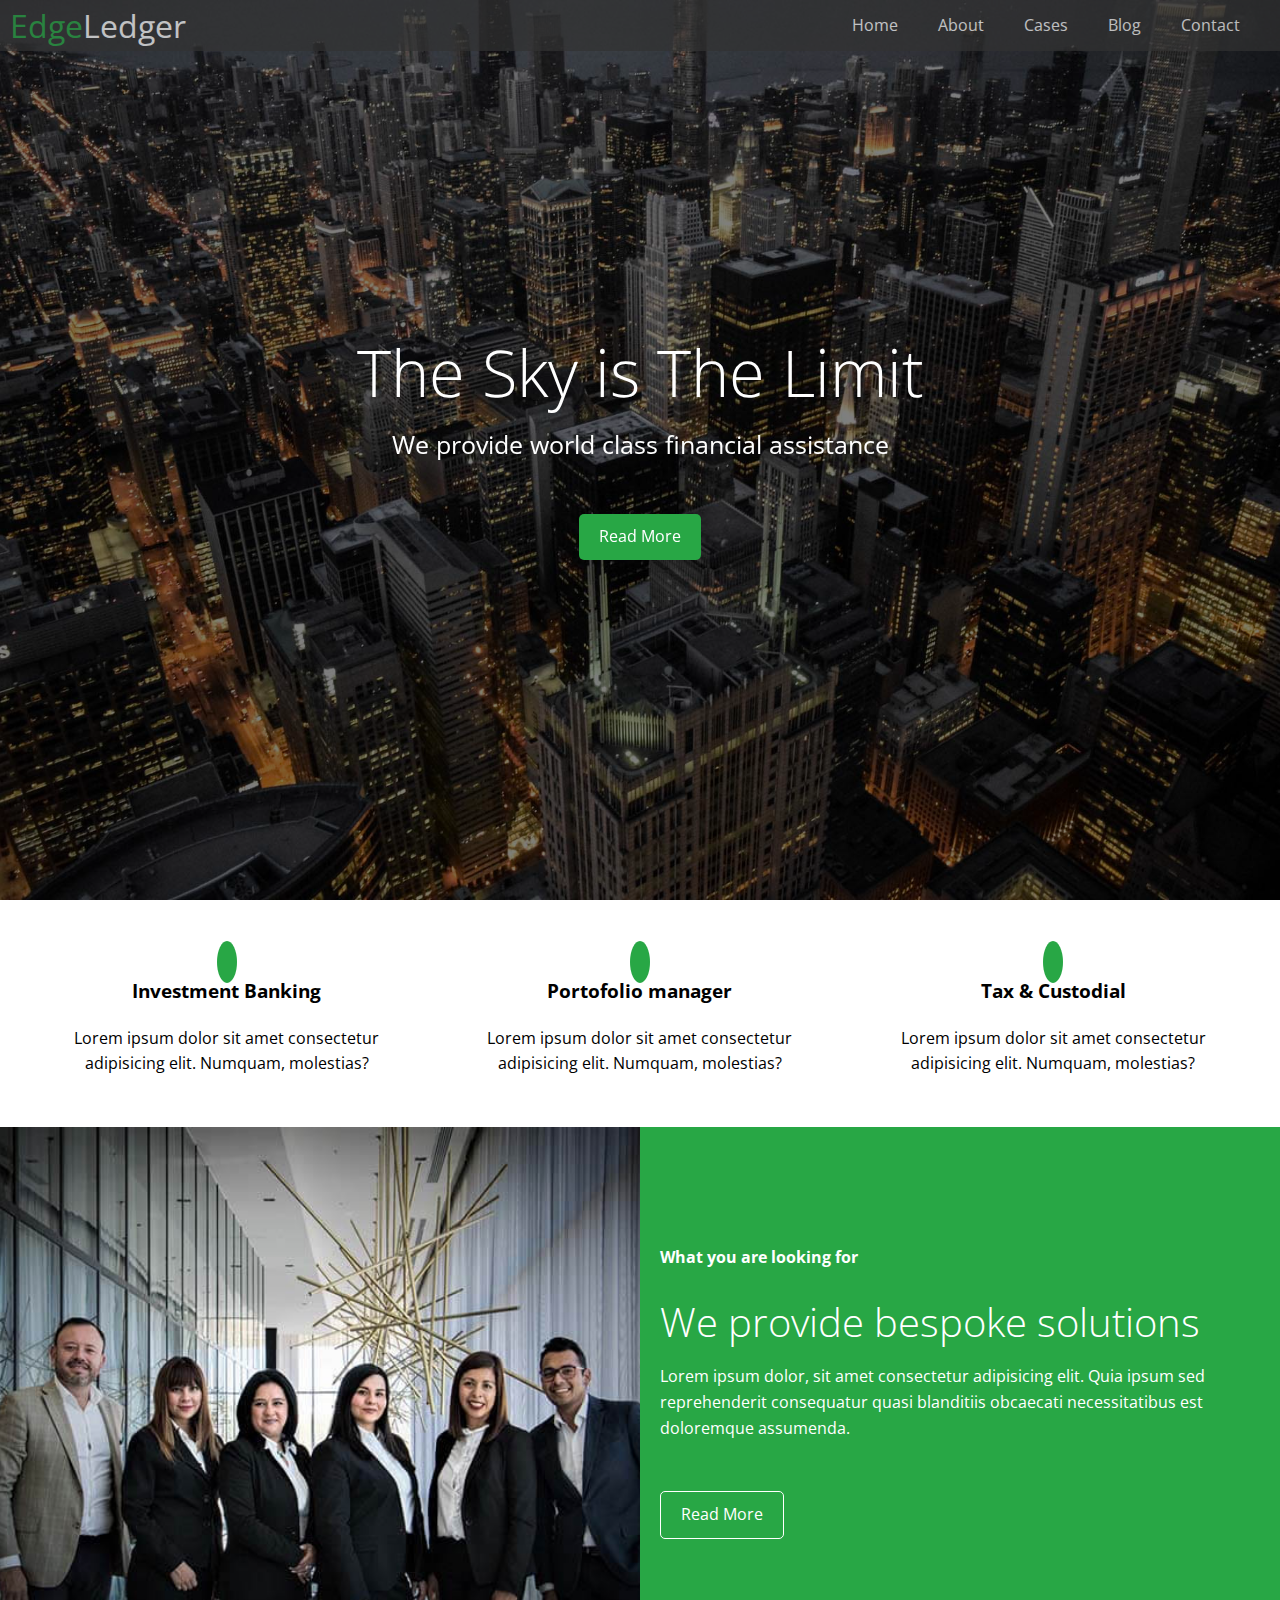
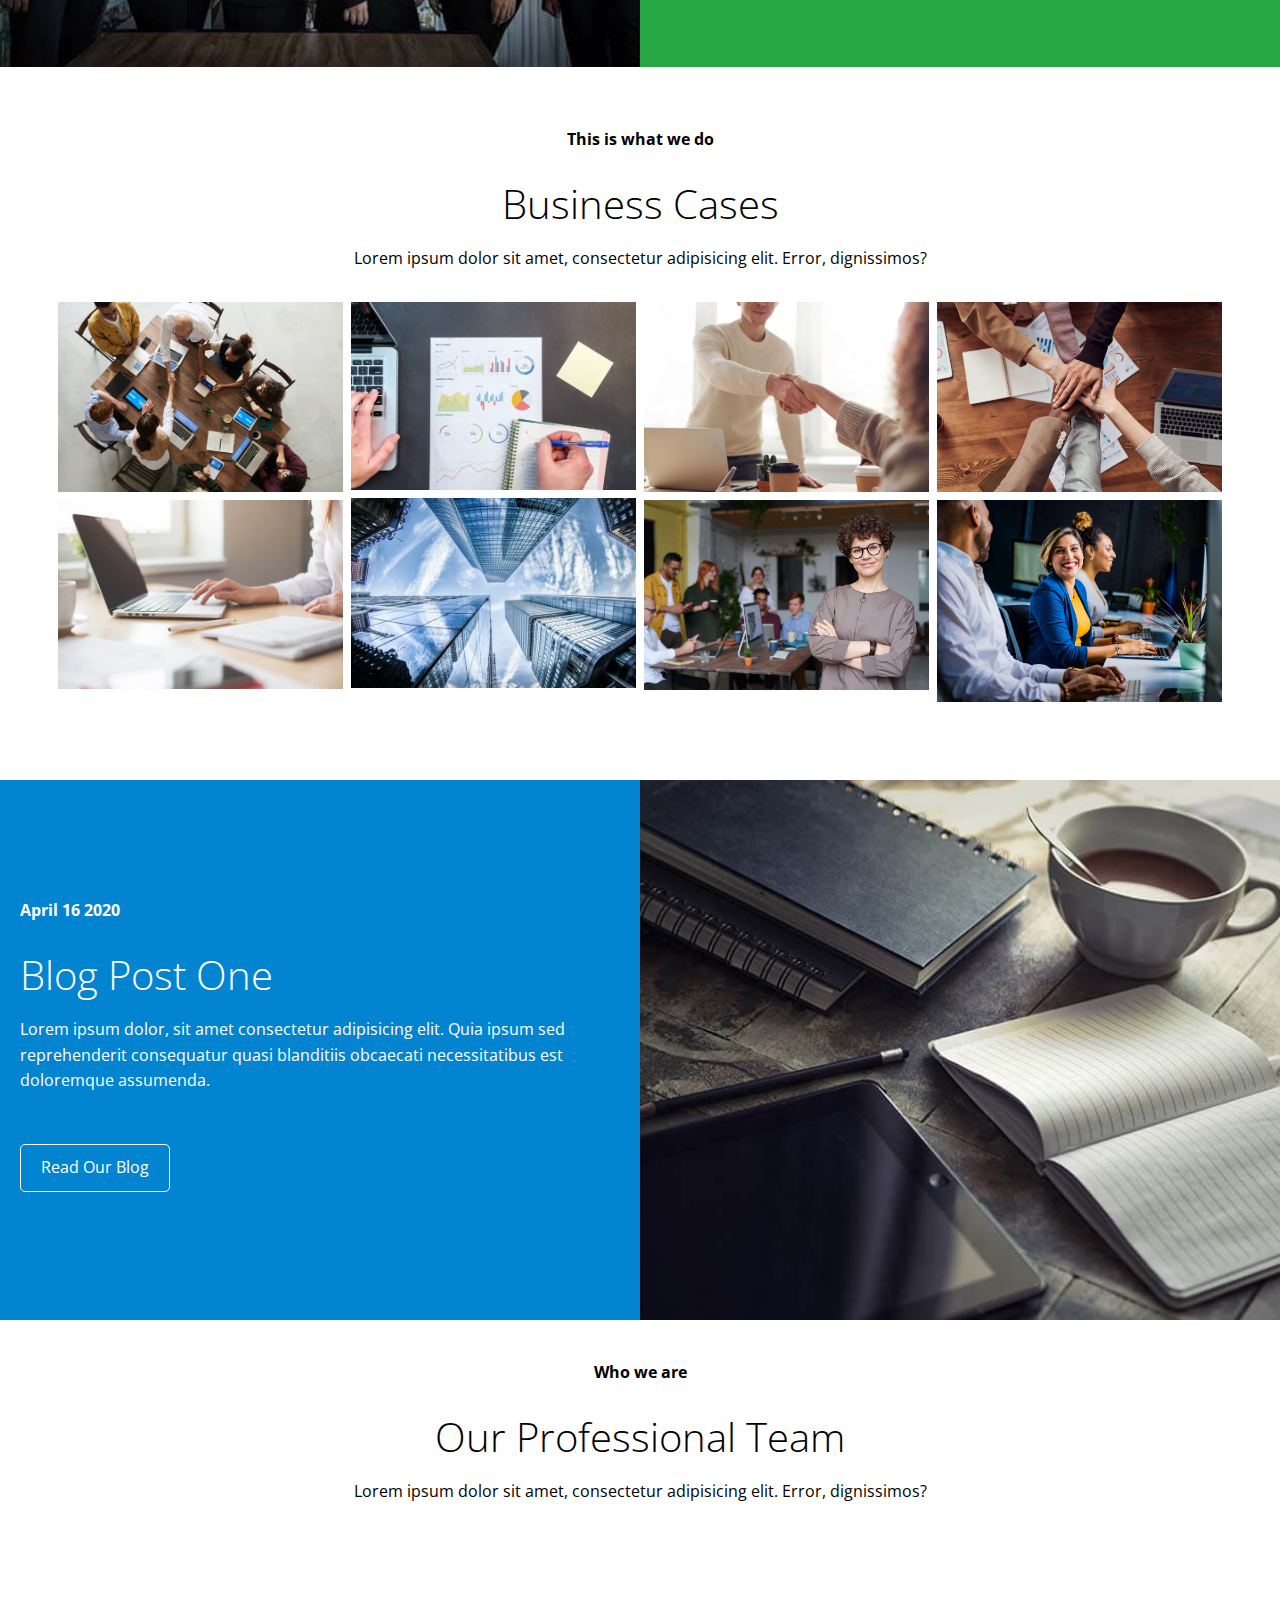
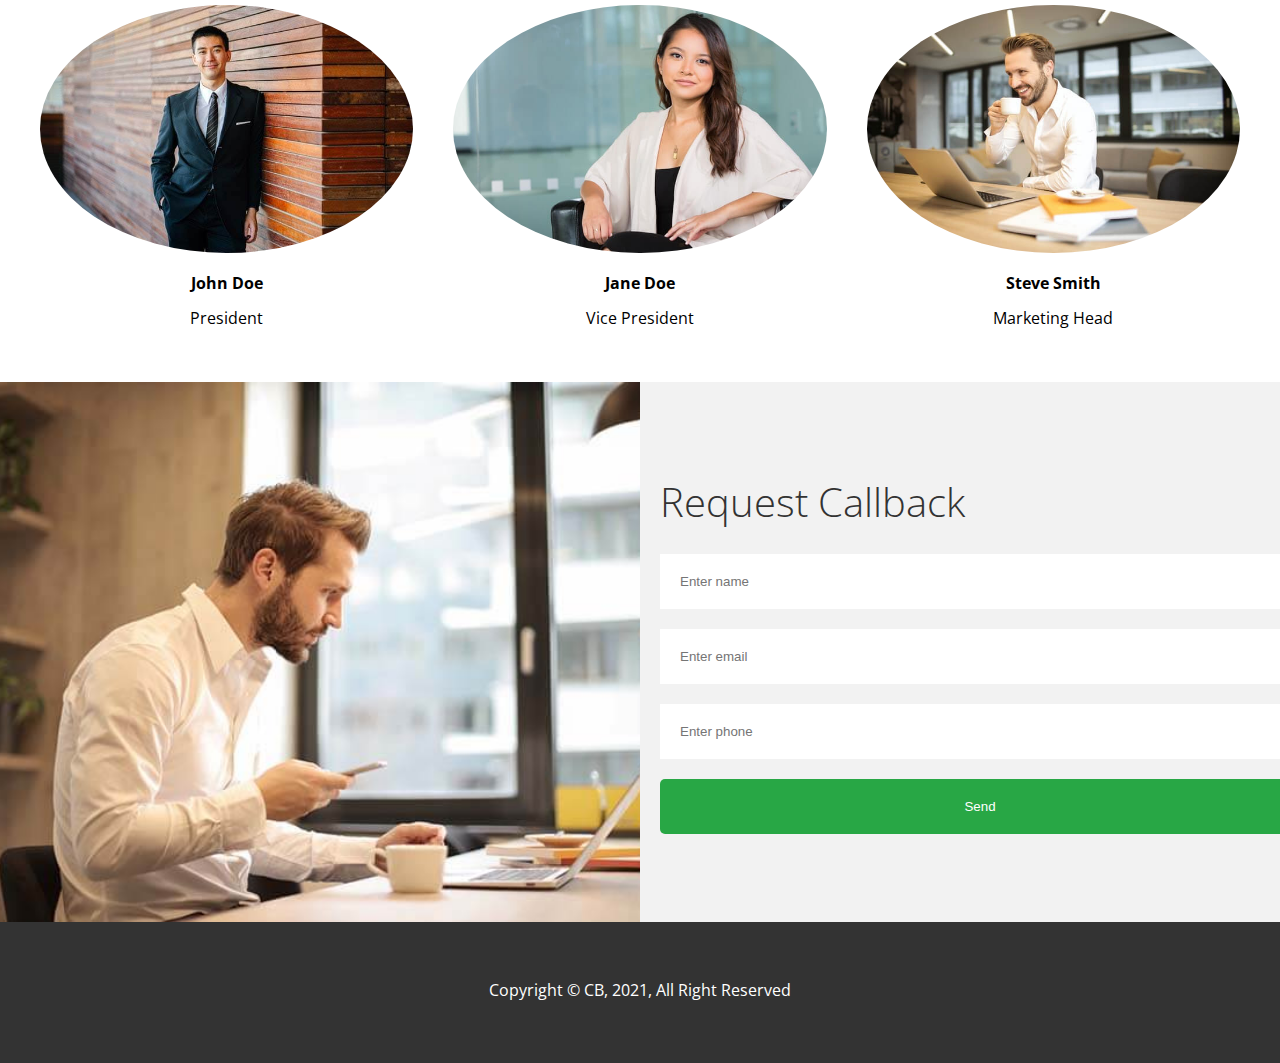
<file: index.html>
<!DOCTYPE html>
<html lang="en">
<head>
  <meta charset="UTF-8">
  <meta http-equiv="X-UA-Compatible" content="IE=edge">
  <meta name="viewport" content="width=device-width, initial-scale=1.0">
  <link rel="stylesheet" href="https://cdnjs.cloudflare.com/ajax/libs/font-awesome/5.15.3/css/all.min.css" integrity="sha512-iBBXm8fW90+nuLcSKlbmrPcLa0OT92xO1BIsZ+ywDWZCvqsWgccV3gFoRBv0z+8dLJgyAHIhR35VZc2oM/gI1w==" crossorigin="anonymous" referrerpolicy="no-referrer" />
  <link rel="stylesheet" href="css/style.css" />
  <title>Welcome to EdgeLedger</title>
</head>
<body>
  <header id="home">
    <div class="navbar">
      <div class="logo">
        <h1><span class="primary-color"><i class="fas fa-book-open"></i> Edge</span>Ledger</h1>
      </div>
      <div class="menu">
        <ul>
          <li><a href="#home">Home</a></li>
          <li><a href="#about">About</a></li>
          <li><a href="#cases">Cases</a></li>
          <li><a href="#blog">Blog</a></li>
          <li><a href="#contact">Contact</a></li>
        </ul>
      </div>
    </div>
    <div class="home-content">
      <h1>The Sky is The Limit</h1>
      <p>We provide world class financial assistance</p>
      <div class="btn-1">
        <a href="#about"><i class="fas fa-chevron-right"></i> Read More</a>
      </div>
    </div>
  </header>

  <section id="about">
    <div class="about-icons">
      <div class="icons">
        <i class="fas fa-university fa-2x primary-color"></i>
        <h3>Investment Banking</h3>
        <p>Lorem ipsum dolor sit amet consectetur adipisicing elit. Numquam, molestias?</p>
      </div>
      <div class="icons">
        <i class="fas fa-book-reader fa-2x primary-color"></i>
        <h3>Portofolio manager</h3>
        <p>Lorem ipsum dolor sit amet consectetur adipisicing elit. Numquam, molestias?</p>
      </div>
      <div class="icons">
        <i class="fas fa-pen fa-2x primary-color"></i>
        <h3>Tax & Custodial</h3>
        <p>Lorem ipsum dolor sit amet consectetur adipisicing elit. Numquam, molestias?</p>
      </div>
    </div>

    <div class="flex-box">
      <div class="column column-1">
        <div class="row"></div>
      </div>
      <div class="column column-2 bg-primary">
        <div class="text">
          <h4>What you are looking for</h4>
          <h2>We provide bespoke solutions</h2>
          <p>Lorem ipsum dolor, sit amet consectetur adipisicing elit. Quia ipsum sed reprehenderit consequatur quasi blanditiis obcaecati necessitatibus est doloremque assumenda.</p>
          <div class="btn-2">
            <a href="#home"><i class="fas fa-chevron-right"></i> Read More</a>
          </div>
        </div>
      </div>
    </div>
  </section>

  <section id="cases" class="cases-img">
    <div class="cases-text">
      <h4>This is what we do</h4>
        <h2>Business Cases</h2>
        <p>Lorem ipsum dolor sit amet, consectetur adipisicing elit. Error, dignissimos?</p>
    <div class="row">
      <div class="column">
        <a href="#cases"><img src="./images/cases/cases1.jpg" alt=""></a>
        <a href="#cases"><img src="./images/cases/cases2.jpg" alt=""></a>
      </div>
      <div class="column">
        <a href="#cases"><img src="./images/cases/cases3.jpg" alt=""></a>
        <a href="#cases"><img src="./images/cases/cases4.jpg" alt=""></a>
      </div>
      <div class="column">
        <a href="#cases"><img src="./images/cases/cases5.jpg" alt=""></a>
        <a href="#cases"><img src="./images/cases/cases6.jpg" alt=""></a>
      </div>
      <div class="column">
        <a href="#cases"><img src="./images/cases/cases7.jpg" alt=""></a>
        <a href="#cases"><img src="./images/cases/cases8.jpg" alt=""></a>
      </div>
    </div>
</section>

<section id="blog">
  <div class="flex-box">
    <div class="column column-1">
      <div class="row"></div>
    </div>
    <div class="column column-2 bg-secondary">
      <div class="text">
        <h4>April 16 2020</h4>
        <h2>Blog Post One</h2>
        <p>Lorem ipsum dolor, sit amet consectetur adipisicing elit. Quia ipsum sed reprehenderit consequatur quasi blanditiis obcaecati necessitatibus est doloremque assumenda.</p>
        <div class="btn-2">
          <a href="./blog.html"><i class="fas fa-chevron-right"></i> Read Our Blog</a>
        </div>
      </div>
    </div>
  </div>
</section>

<section id="team">
  <div class="team-text">
    <h4>Who we are</h4>
      <h2>Our Professional Team</h2>
      <p>Lorem ipsum dolor sit amet, consectetur adipisicing elit. Error, dignissimos?</p>
  </div>
  <div class="team-img">
    <div class="row">
      <div class="column">
        <img src="./images/team/person1.jpg" alt="">
        <h4>John Doe</h4>
        <p>President</p>
      </div>
      <div class="column">
        <img src="./images/team/person2.jpg" alt="">
        <h4>Jane Doe</h4>
        <p>Vice President</p>
      </div>
      <div class="column">
        <img src="./images/team/person3.jpg" alt="">
        <h4>Steve Smith</h4>
        <p>Marketing Head</p>
      </div>
    </div>
  </div>
</section>

<section id="contact">
  <div class="flex-box">
    <div class="column column-1">
      <div class="row"></div>
    </div>
    <div class="column column-2">
      <div class="text">
        <h2>Request Callback</h2>
        <form action="#contact" class="callback">
          <input type="text" placeholder="Enter name">
          <input type="email" placeholder="Enter email">
          <input type="text" placeholder="Enter phone">
          <input type="submit" value="Send" id="submit" class="btn-1">
        </div>
      </div>
    </div>
  </div>
</section>

<footer id="footer">
  <div class="social">
    <a href="#"><i class="fab fa-facebook fa-2x"></i></a>
        <a href="#"><i class="fab fa-twitter fa-2x"></i></a>
        <a href="#"><i class="fab fa-youtube fa-2x"></i></a>
        <a href="#"><i class="fab fa-linkedin fa-2x"></i></a>
  </div>
  <p>Copyright &copy; CB, 2021, All Right Reserved</p>
</footer>
</body>
</html>
</file>
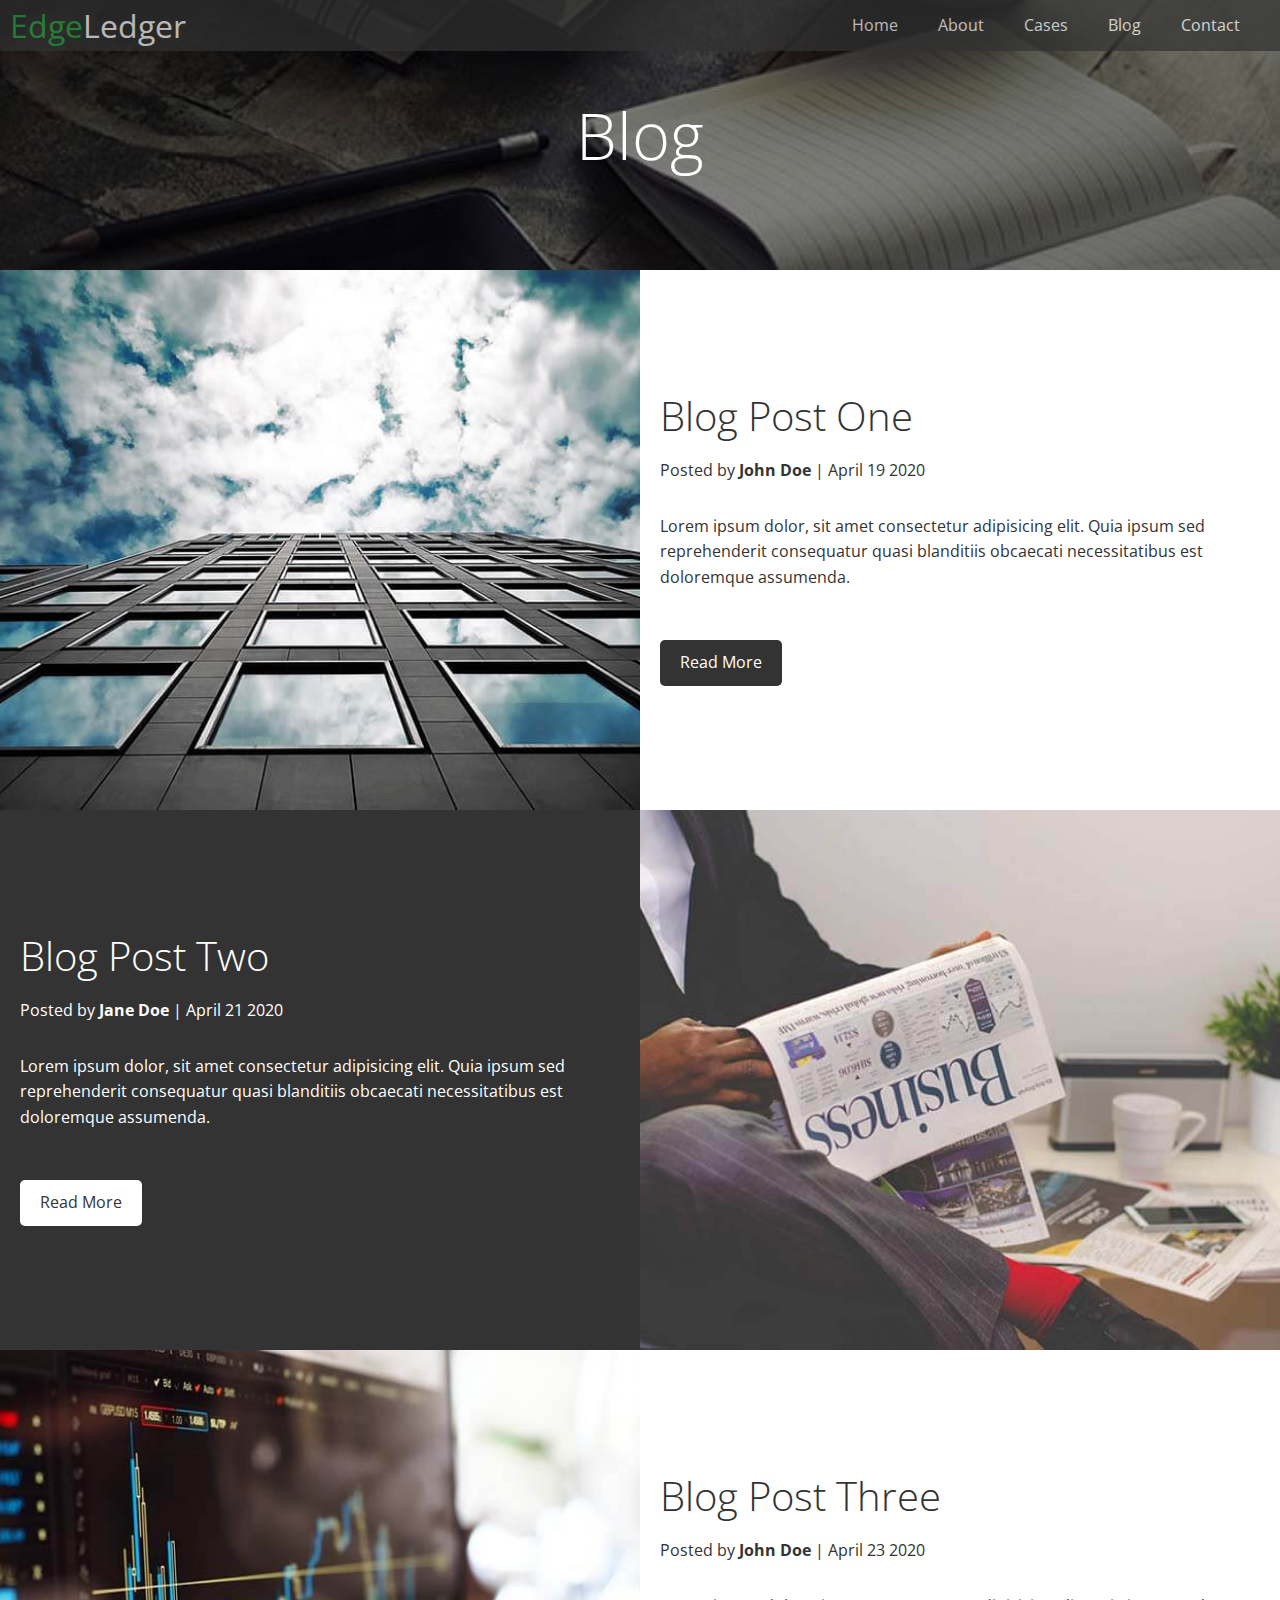
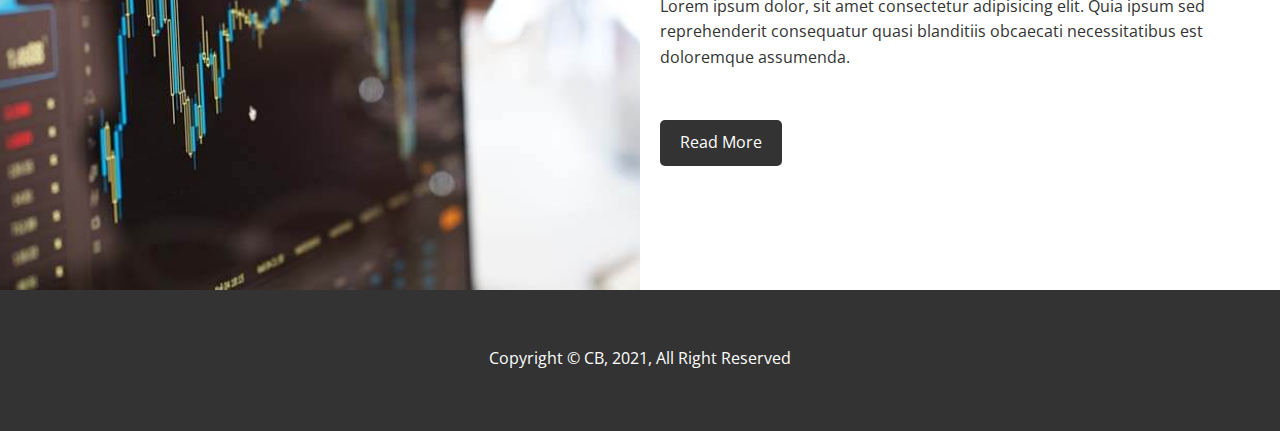
<file: blog.html>
<!DOCTYPE html>
<html lang="en">
  <head>
    <meta charset="UTF-8" />
    <meta http-equiv="X-UA-Compatible" content="IE=edge" />
    <meta name="viewport" content="width=device-width, initial-scale=1.0" />
    <link
      rel="stylesheet"
      href="https://cdnjs.cloudflare.com/ajax/libs/font-awesome/5.15.3/css/all.min.css"
      integrity="sha512-iBBXm8fW90+nuLcSKlbmrPcLa0OT92xO1BIsZ+ywDWZCvqsWgccV3gFoRBv0z+8dLJgyAHIhR35VZc2oM/gI1w=="
      crossorigin="anonymous"
      referrerpolicy="no-referrer"
    />
    <link rel="stylesheet" href="css/style.css" />
    <title>Welcome to EdgeLedger</title>
  </head>
  <body>
    <header id="blog-page">
      <div class="navbar">
        <div class="logo">
          <h1>
            <span class="primary-color"
              ><i class="fas fa-book-open"></i> Edge</span
            >Ledger
          </h1>
        </div>
        <div class="menu">
          <ul>
            <li><a href="./index.html#home">Home</a></li>
            <li><a href="./index.html#about">About</a></li>
            <li><a href="./index.html#cases">Cases</a></li>
            <li><a href="./index.html#blog">Blog</a></li>
            <li><a href="./index.html#contact">Contact</a></li>
          </ul>
        </div>
      </div>
      <div class="home-content">
        <h1>Blog</h1>
      </div>
    </header>
    <section>
      <div class="flex-box">
        <div class="column column-1">
          <div class="blog-1"></div>
        </div>
        <div class="column column-2 bg-light">
          <div class="text">
            <h2>Blog Post One</h2>
            <p>
              <i class="fas fa-user"></i> Posted by <strong>John Doe</strong> |
              April 19 2020
            </p>
            <p>
              Lorem ipsum dolor, sit amet consectetur adipisicing elit. Quia
              ipsum sed reprehenderit consequatur quasi blanditiis obcaecati
              necessitatibus est doloremque assumenda.
            </p>
            <div class="btn-dark">
              <a href="./post.html"
                ><i class="fas fa-chevron-right"></i> Read More</a
              >
            </div>
          </div>
        </div>
      </div>
    </section>
    <section>
      <div class="flex-box flex-reverse">
        <div class="column column-1">
          <div class="blog-2"></div>
        </div>
        <div class="column column-2 bg-dark">
          <div class="text">
            <h2>Blog Post Two</h2>
            <p>
              <i class="fas fa-user"></i> Posted by <strong>Jane Doe</strong> |
              April 21 2020
            </p>
            <p>
              Lorem ipsum dolor, sit amet consectetur adipisicing elit. Quia
              ipsum sed reprehenderit consequatur quasi blanditiis obcaecati
              necessitatibus est doloremque assumenda.
            </p>
            <div class="btn-light">
              <a href="./post.html"
                ><i class="fas fa-chevron-right"></i> Read More</a
              >
            </div>
          </div>
        </div>
      </div>
    </section>
    <section>
      <div class="flex-box">
        <div class="column column-1">
          <div class="blog-3"></div>
        </div>
        <div class="column column-2 bg-light">
          <div class="text">
            <h2>Blog Post Three</h2>
            <p>
              <i class="fas fa-user"></i> Posted by <strong>John Doe</strong> |
              April 23 2020
            </p>
            <p>
              Lorem ipsum dolor, sit amet consectetur adipisicing elit. Quia
              ipsum sed reprehenderit consequatur quasi blanditiis obcaecati
              necessitatibus est doloremque assumenda.
            </p>
            <div class="btn-dark">
              <a href="./post.html"
                ><i class="fas fa-chevron-right"></i> Read More</a
              >
            </div>
          </div>
        </div>
      </div>
    </section>

    <footer id="footer">
      <div class="social">
        <a href="#"><i class="fab fa-facebook fa-2x"></i></a>
        <a href="#"><i class="fab fa-twitter fa-2x"></i></a>
        <a href="#"><i class="fab fa-youtube fa-2x"></i></a>
        <a href="#"><i class="fab fa-linkedin fa-2x"></i></a>
      </div>
      <p>Copyright &copy; CB, 2021, All Right Reserved</p>
    </footer>
  </body>
</html>
</file>
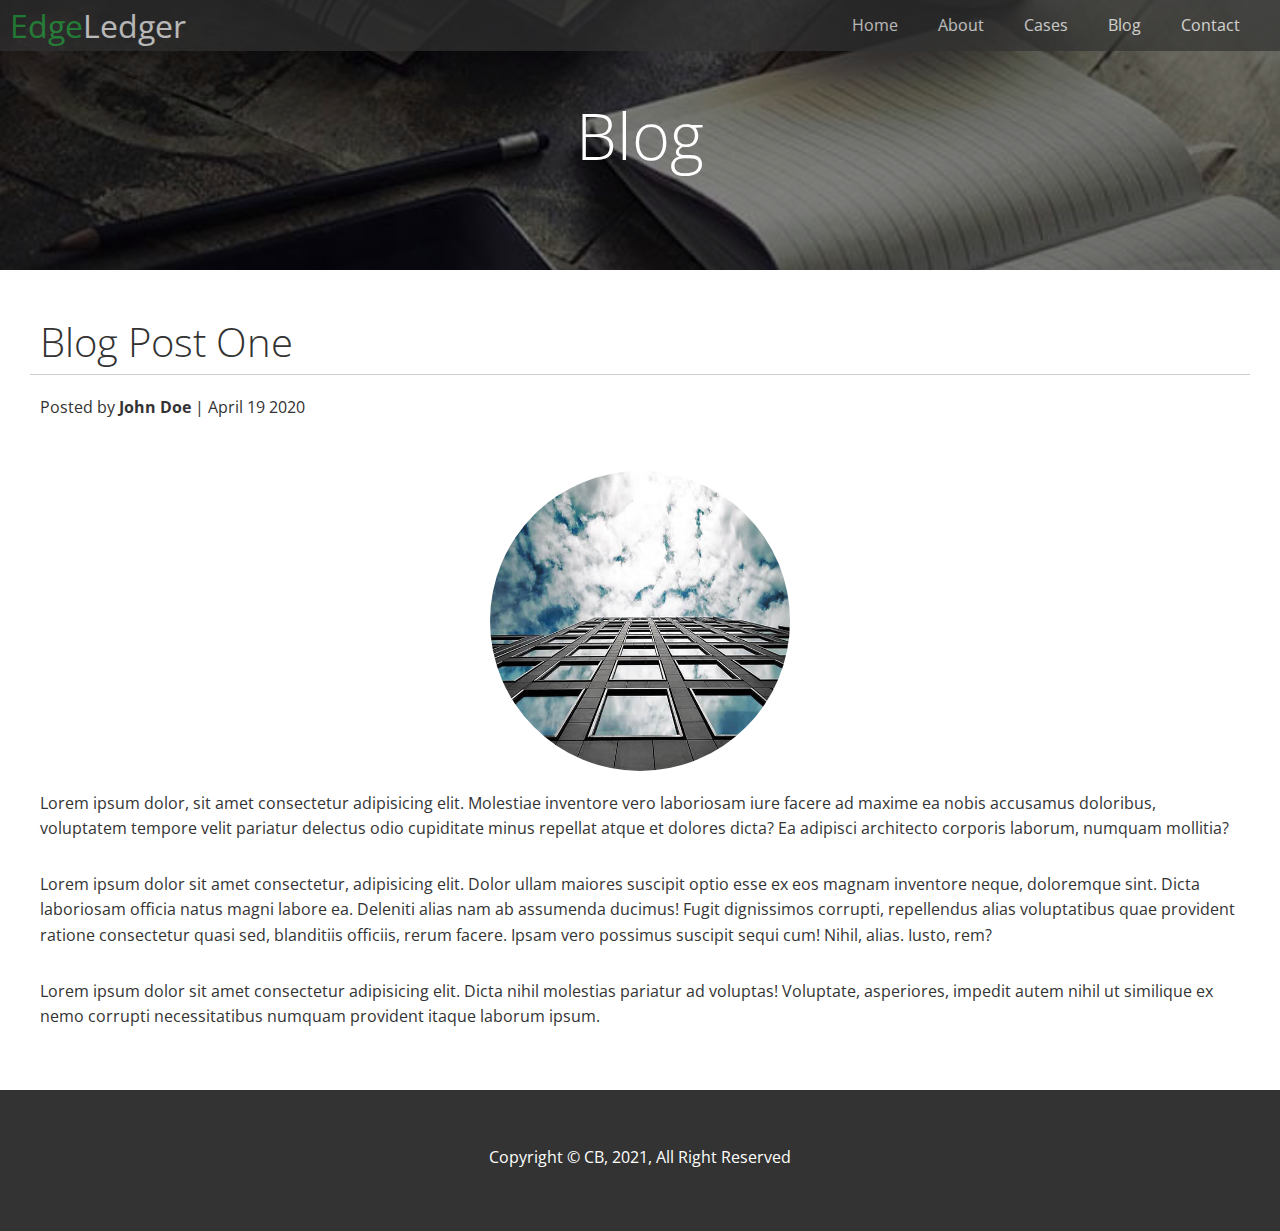
<file: post.html>
<!DOCTYPE html>
<html lang="en">
<head>
  <meta charset="UTF-8">
  <meta http-equiv="X-UA-Compatible" content="IE=edge">
  <meta name="viewport" content="width=device-width, initial-scale=1.0">
  <link rel="stylesheet" href="https://cdnjs.cloudflare.com/ajax/libs/font-awesome/5.15.3/css/all.min.css" integrity="sha512-iBBXm8fW90+nuLcSKlbmrPcLa0OT92xO1BIsZ+ywDWZCvqsWgccV3gFoRBv0z+8dLJgyAHIhR35VZc2oM/gI1w==" crossorigin="anonymous" referrerpolicy="no-referrer" />
  <link rel="stylesheet" href="css/style.css" />
  <title>Welcome to EdgeLedger</title>
</head>
<body>
  <header id="blog-page">
    <div class="navbar">
      <div class="logo">
        <h1><span class="primary-color"><i class="fas fa-book-open"></i> Edge</span>Ledger</h1>
      </div>
      <div class="menu">
        <ul>
          <li><a href="./index.html#home">Home</a></li>
          <li><a href="./index.html#about">About</a></li>
          <li><a href="./index.html#cases">Cases</a></li>
          <li><a href="./index.html#blog">Blog</a></li>
          <li><a href="./index.html#contact">Contact</a></li>
        </ul>
      </div>
    </div>
    <div class="home-content">
      <h1>Blog</h1>
    </div>
  </header>
  <section id="post">
    <div class="text bg-light">
      <h2>Blog Post One</h2>
      <p><i class="fas fa-user"></i> Posted by <strong>John Doe</strong> | April 19 2020</p>
      <div class="image"><img src=".//images/blog/blog1.jpg" alt=""></div>
      <p>Lorem ipsum dolor, sit amet consectetur adipisicing elit. Molestiae inventore vero laboriosam iure facere ad maxime ea nobis accusamus doloribus, voluptatem tempore velit pariatur delectus odio cupiditate minus repellat atque et dolores dicta? Ea adipisci architecto corporis laborum, numquam mollitia?</p>
      <p>Lorem ipsum dolor sit amet consectetur, adipisicing elit. Dolor ullam maiores suscipit optio esse ex eos magnam inventore neque, doloremque sint. Dicta laboriosam officia natus magni labore ea. Deleniti alias nam ab assumenda ducimus! Fugit dignissimos corrupti, repellendus alias voluptatibus quae provident ratione consectetur quasi sed, blanditiis officiis, rerum facere. Ipsam vero possimus suscipit sequi cum! Nihil, alias. Iusto, rem?</p>
      <p>Lorem ipsum dolor sit amet consectetur adipisicing elit. Dicta nihil molestias pariatur ad voluptas! Voluptate, asperiores, impedit autem nihil ut similique ex nemo corrupti necessitatibus numquam provident itaque laborum ipsum.</p>
  </section>

<footer id="footer">
  <div class="social">
    <a href="#"><i class="fab fa-facebook fa-2x"></i></a>
        <a href="#"><i class="fab fa-twitter fa-2x"></i></a>
        <a href="#"><i class="fab fa-youtube fa-2x"></i></a>
        <a href="#"><i class="fab fa-linkedin fa-2x"></i></a>
  </div>
  <p>Copyright &copy; CB, 2021, All Right Reserved</p></footer>
</body>
</html>
</file>
<file: css/style.css>
@import url('https://fonts.googleapis.com/css2?family=Open+Sans:wght@300;400&display=swap');

* {
  box-sizing: border-box;
  margin: 0;
  padding: 0;
}

body {
  font-family: 'Open Sans', sans-serif;
  line-height: 1.6;
}

h1, h2 {
  padding: 0px 10px;
}

h2 {
  font-size: 40px;
  font-weight: 300;
  margin: 10px 10px;
}

h3 {
  padding-bottom: 20px;
}

h4 {
  padding: 10px 20px;
}

p {
  padding: 0px 20px;
  margin-bottom: 30px;
}

a {
  text-decoration: none;
  color: #fff;
}

li {
  list-style: none;
}

img {
  width: 100%;
}

/* Utilities */
.primary-color {
  color: #28a745;
}

.secondary-color {
  color: #0284d0;
}

.btn-1 {
  padding: 10px 20px;
  background: #28a745;
  border-radius: 5px;
  margin: 20px;
  display: inline-block;
}

.btn-2 {
  padding: 10px 20px;
  background: transparent;
  border: 1px solid #fff;
  border-radius: 5px;
  margin: 20px;
  display: inline-block;
}

.btn-1:hover,
.btn-2:hover {
  opacity: 0.9;
}

.flex-box {
  display: flex;
  flex-direction: row;
  height: 60vh;
  width: 100%;
}

.flex-box .column {
  flex: 50%;  
}

.flex-box .column-2 {
  display: flex;
  align-items: center;
} 

.flex-box h1 {
  font-size: 45px;
  font-weight: 300;
}

.bg-primary {
  background: #28a745;
  color: #fff;
}

.bg-secondary {
  background: #0284d0;
  color: #fff;
}

.bg-light {
  background: #fff;
  color: #333;
}

.bg-dark {
  background: #333;
  color: #fff;
}

.btn-dark {
  padding: 10px 20px;
  background: #333;
  border-radius: 5px;
  margin: 20px;
  display: inline-block;
  color: #fff;
}

.btn-light {
  padding: 10px 20px;
  background: #fff;
  border-radius: 5px;
  margin: 20px;
  display: inline-block;
  color: #333;
}

.btn-light a {
  color: #333;
}

.flex-reverse {
  flex-direction: row-reverse;
}

/* Home section */
#home {
  height: 100vh;
  background: url('../images/home/showcase.jpg') no-repeat center center/cover;
  position: relative;
  display: flex;
  flex-direction: column;
  align-items: center;
  align-content: center;
  justify-content: center;
}

#home::before {
  content: "";
  opacity: 0.5;
  background: #000;
  position: absolute;
  top: 0;
  left: 0;
  width: 100%;
  height: 100%;
}

#home h1,
#home p {
  color: #fff;
}

.navbar {
  top: 0;
  left: 0;
  margin: auto;
  width: 100%;
  background: #333;
  display: flex;
  flex-direction: row;
  justify-content: space-between;
  align-items: center;
  opacity: 0.7;
  position: fixed;
}

.logo h1{
  font-weight: 400;
}

.menu ul {
  display: flex;
  align-items: center;
  text-align: center;
  align-content: center;
  justify-content: center;
  margin-right: 20px;
}

.menu ul li a {
  padding: 10px 20px;
}

.menu ul li a:hover {
  border-bottom: 1px solid #28a745;
}

.home-content {
  width: 100%;
  display: flex;
  flex-direction: column;
  align-items: center;
  align-content: center;
  justify-content: center;
  text-align: center;
  z-index: 1;
}

.home-content h1 {
  font-size: 65px;
  font-weight: 300;
}

.home-content p {
  font-size: 25px;
}

/* About section */
#about .about-icons {
  background: #fff;
  padding: 50px 20px 20px;
  display: flex;
  flex-direction: row;
  justify-content: center;
  align-items: center;
  text-align: center;
} 

#about .icons i {
  border-radius: 50%;
  background: #28a745;
  color: #fff;
  padding: 10px;
}

#about .flex-box .column-1 .row {
  background: url('../images/home/people.jpg') no-repeat center center/cover;
  height: 100%;
}

/* Cases Section */
#cases {
  padding: 20px 20px 40px;
}
.cases-text {
  display: flex;
  flex-direction: column;
  justify-content: center;
  align-items: center;
  text-align: center;
  padding: 30px;
}

.cases-img .row {
  display: flex;
  flex-wrap: wrap;
  padding: 0 4px;
}

.cases-img .column {
  flex: 25%;
  max-width: 25%;
  padding: 0 4px;
}

.cases-img a:hover {
  opacity: 0.7;
}

/* Blog Section */
#blog .flex-box {
  flex-direction: row-reverse;
}
#blog .column-1 .row {
  background: url('../images/home/blog.jpg') no-repeat center center/cover;
  height: 100%;
}

/* Team section */
.team-text {
  display: flex;
  flex-direction: column;
  justify-content: center;
  align-items: center;
  text-align: center;
  padding: 30px;
}

.team-img {
  background: #fff;
  padding: 40px 20px 20px;
  display: flex;
  justify-content: center;
  align-items: center;
  text-align: center;
}

.team-img .row {
  display: flex;
  flex: 33.3%;
}

.team-img img {
  border-radius: 50%;
  padding: 0 20px;
}

/* Contact section */

#contact .column-1 .row {
  background: url('../images/home/contact.jpg') no-repeat center center/cover;
  height: 100%;
}

#contact .column-2 {
  background: #f2f2f2;
  color: #333;
  width: 100%;
  padding: 20px 0;
}

.callback input {
  display: inline-block;
  width: 100%;
  padding: 20px;
  margin:10px 20px;
  border: none;
}

.callback input:focus {
  outline-color: #28a745;
}

.callback .btn-1 {
  color: #fff;
}

/* Footer */

#footer {
  background: #333;
  color: #fff;
  padding: 30px 0;
  text-align: center;
}

#footer i {
  padding: 20px
}

#footer i:hover {
  color: #28a745;
}

/* Blog page */
#blog-page {
  background: url('../images/home/blog.jpg') no-repeat center center/cover ;
  height: 30vh;
  position: relative;
  display: flex;
  align-items: center;
  text-align: center;
  justify-content: center;
}

#blog-page::before {
  content: "";
  opacity: 0.5;
  background: #000;
  position: absolute;
  top: 0;
  left: 0;
  width: 100%;
  height: 100%;
}

#blog-page h1 {
  color: #fff;
  z-index: 1;
}

.blog-1 {
  background: url('../images/blog/blog1.jpg') no-repeat center center/cover;
  height: 100%;
}

.blog-2 {
  background: url('../images/blog/blog2.jpg') no-repeat center center/cover;
  height: 100%;
}

.blog-3 {
  background: url('../images/blog/blog3.jpg') no-repeat center center/cover;
  height: 100%;
}

/* Posts page */
#post {
  padding: 30px 20px;
}

#post .image {
  display: flex;
  align-items: center;
  justify-content: center;
  padding: 20px 0;
}

#post img {
  height: 300px;
  width: 300px;
  border-radius: 50%;
}

#post h2 {
  border-bottom: 1px solid #ccc;
  margin-bottom: 20px;
}

/* Mobile */
@media (max-width: 780px) {
  .navbar {
    flex-direction: column;
  }

  .logo {
    padding: 10px 0;
  }

  #about .about-icons {
    flex-direction: column;
  }

  .flex-box {
    flex-direction: column;
  }

  .cases-img .row {
    flex-direction: column;
  }

  .cases-img .column {
    flex: 100%;
    max-width: 100%;
  }

  #blog .flex-box {
    flex-direction: column;
  }

  .team-img .row {
    flex-direction: column;
  }

}

@media (max-width: 560px) {
  
  .home-content h1 {
      font-size: 30px;
  }
  
  .home-content  p {
      font-size: 16px;
  }

  .navbar .menu ul li a {
    padding: 0 6px;
  }


}
</file>
